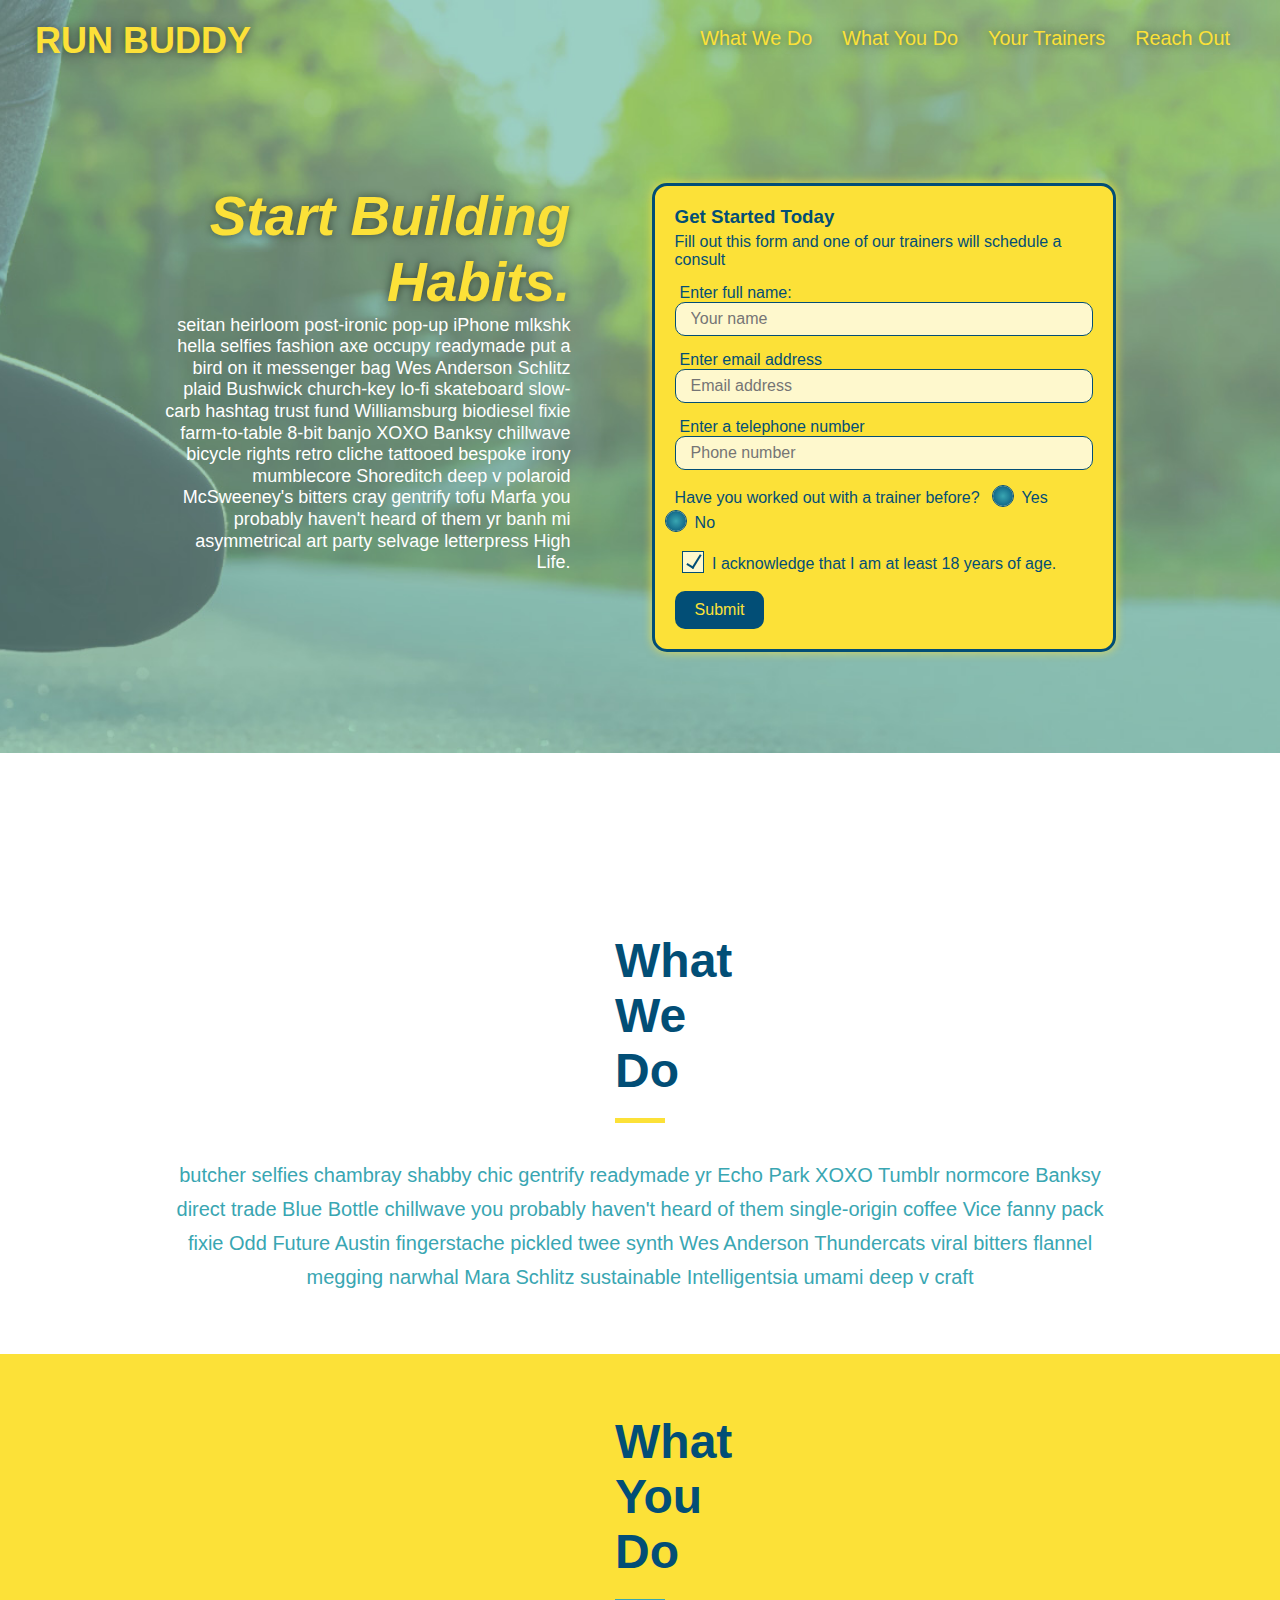
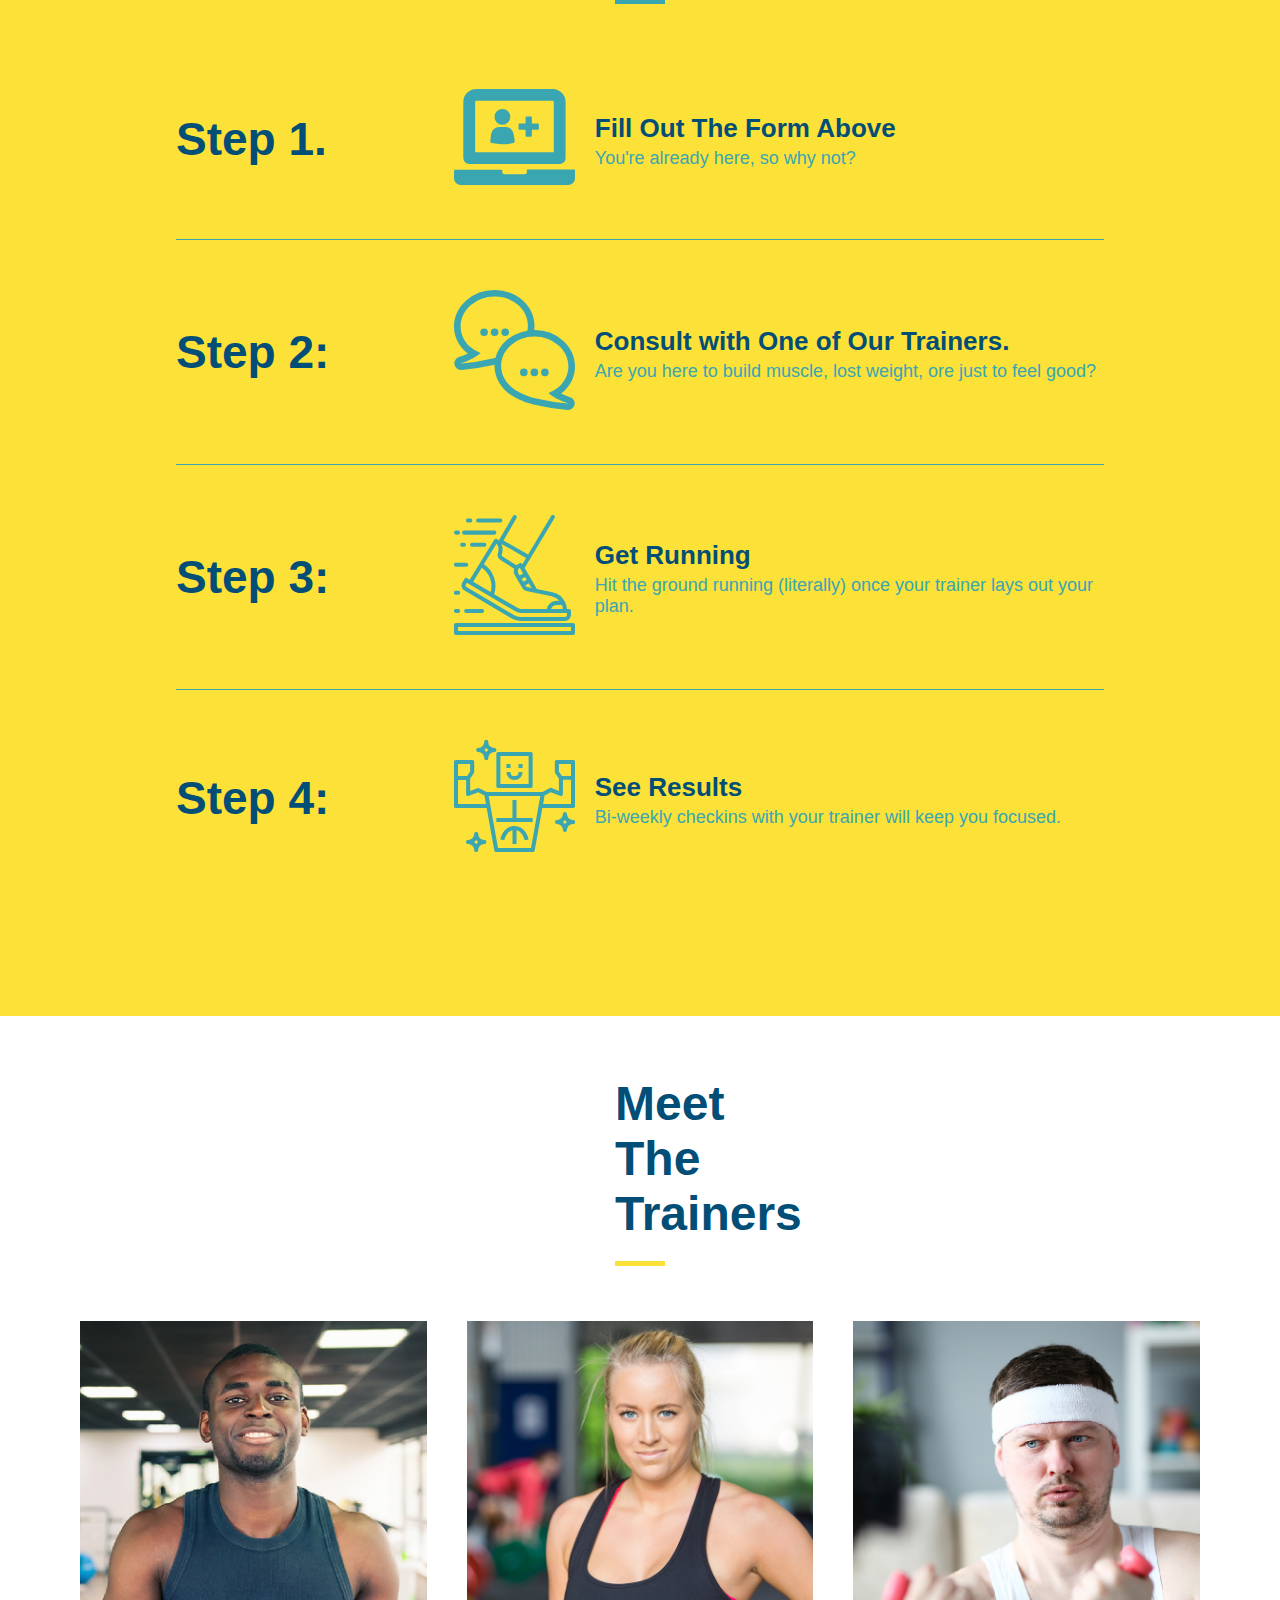
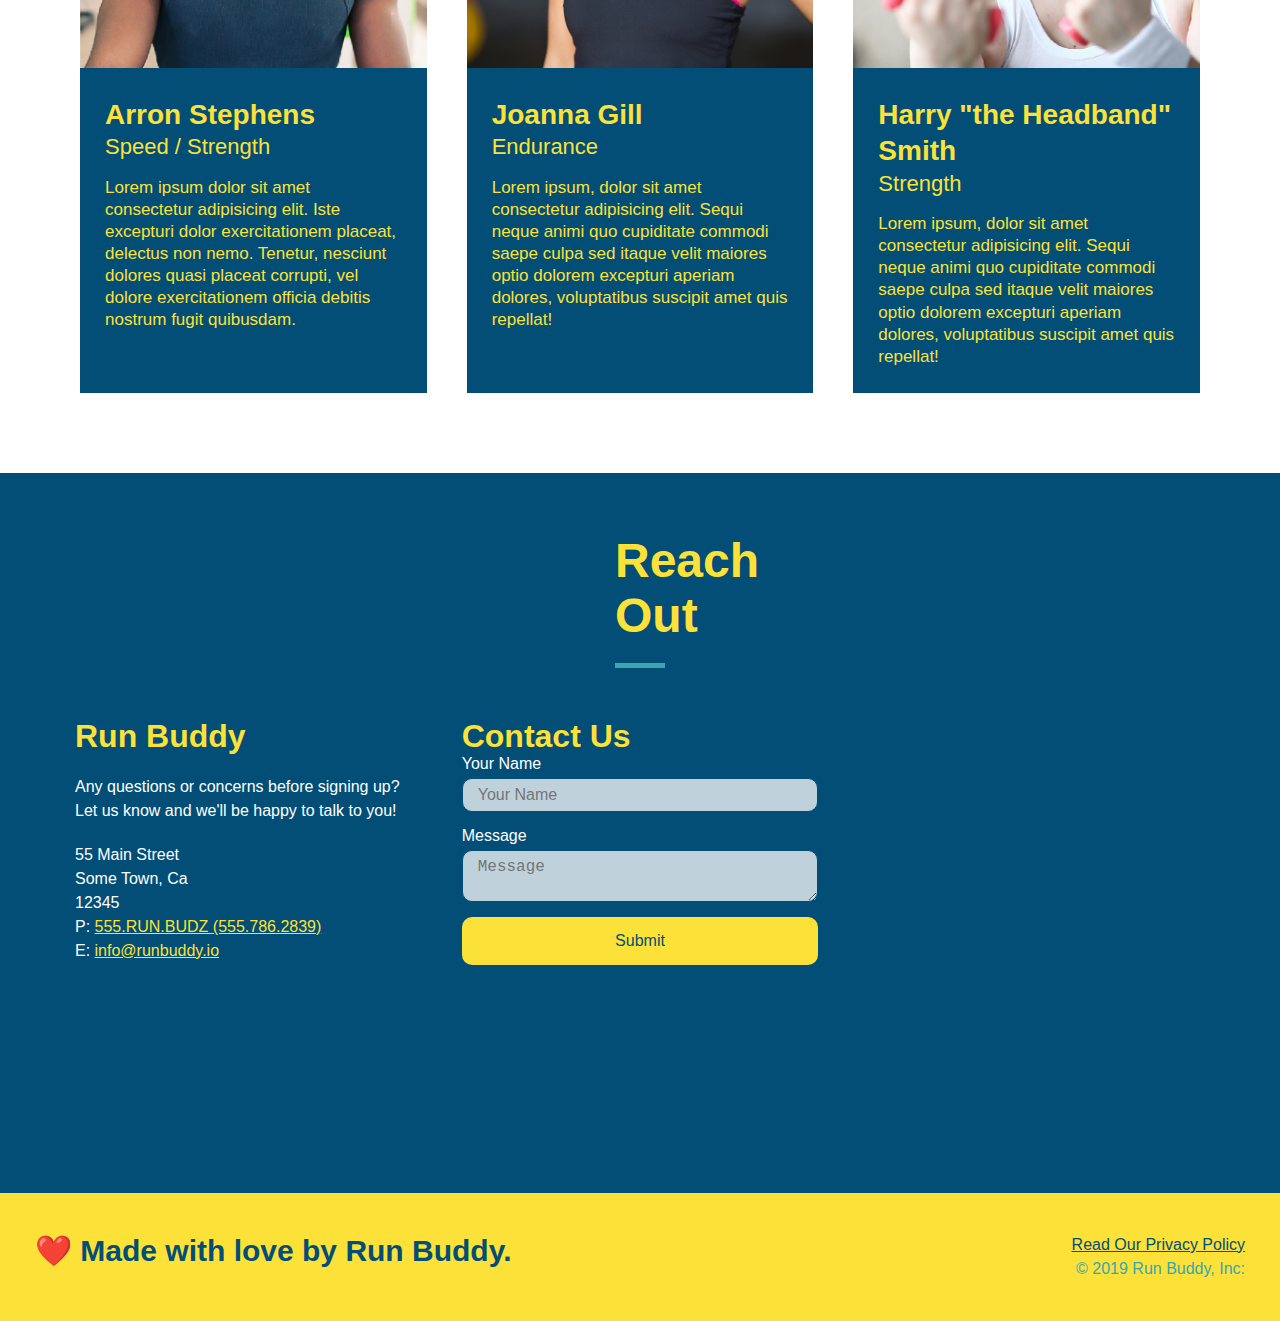
<file: index.html>
<!DOCTYPE html>
<html lang="en">
<head>
    <meta charset="UTF-8">
    <meta http-equiv="X-UA-Compatible" content="IE=edge">
    <meta name="viewport" content="width=device-width, initial-scale=1.0">
    <title>Run Buddy</title>
    <link rel="stylesheet" href="./assets/css/style.css"/>
</head>
<body>
    <!-- "navigation" -->
    <header>
        <h1>
        <a href="/">RUN BUDDY</a>
        </h1>
        <nav>
        <!--unordered list-->
            <ul>
            <!--list items-->
                <li>
                    <a href="#what-we-do">What We Do</a>
                </li>
                <li>
                    <a href="#what-you-do">What You Do</a>
                </li>
                <li>
                    <a href="#your-trainers">Your Trainers</a>
                </li>
                <li>
                    <a href="#reach-out">Reach Out</a>
                </li>
            </ul>
        </nav>
    </header>
    <section class="hero">
        <div class="hero-cta">
            <h2>Start Building Habits.</h2>
            <p>
              seitan heirloom post-ironic pop-up iPhone mlkshk hella selfies fashion axe occupy readymade put a bird on it messenger bag Wes Anderson Schlitz plaid Bushwick church-key lo-fi skateboard slow-carb hashtag trust fund Williamsburg biodiesel fixie farm-to-table 8-bit banjo XOXO Banksy chillwave bicycle rights retro cliche tattooed bespoke irony mumblecore Shoreditch deep v polaroid McSweeney's bitters cray gentrify tofu Marfa you probably haven't heard of them yr banh mi asymmetrical art party selvage letterpress High Life.
            </p>
          </div>
          
        <!--Input Form-->
        <div class="hero-form">
            <h3>Get Started Today</h3>
            <p>Fill out this form and one of our trainers will schedule a consult</p>
            <!--Adding Form Elements-->
            <form>
                <label for="name">Enter full name:</label>
                <input type="text" placeholder="Your name" name="name" id="name" class="form-input"/>
                <label for="email">Enter email address</label>
                <input type="email" placeholder="Email address" name="email" id="email" class="form-input"/>
                <label for="phone">Enter a telephone number</label>
                <input type="tel" placeholder="Phone number" name="phone" id="phone" class="form-input"/>
                <p>
                    Have you worked out with a trainer before?
                    <!--Radio Buttons-->
                    <span class="radio-wrapper">
                        <input type="radio" name="trainer-confirm" id="trainer-yes">
                        <label for="trainer-yes">Yes</label>
                    </span>
                    <span class="radio-wrapper">
                        <input type="radio" name="trainer-confirm" id="trainer-no">
                        <label for="trainer-no">No</label>
                    </span>
                        
                </p>
                <p>
                    <span class="checkbox-wrapper">
                        <input type="checkbox" name="age-confirm" id="checkbox">
                        <label for="checkbox">I acknowledge that I am at least 18 years of age.</label>
                    </span>
                </p>
                <button type="submit">Submit</button>
            </form>
        </div>
    </section>

    <!-- "hero/jumbotron" -->
    <section>

    </section>

    <!-- "What we do" section -->
    <section id="what-we-do" class="intro">
        <div class="flex-row">
        <h2 class="section-title primary-border">What We Do</h2>
        </div>
        <div class="flex-row">
        <p>butcher selfies chambray shabby chic gentrify readymade yr Echo Park XOXO Tumblr
            normcore Banksy direct trade Blue Bottle chillwave you probably haven't heard of them
            single-origin coffee Vice fanny pack fixie Odd Future Austin fingerstache pickled twee synth
            Wes Anderson Thundercats viral bitters flannel megging narwhal Mara Schlitz sustainable
            Intelligentsia umami deep v craft
        </p>
        </div>
    </section>

    <!-- "What you do" section -->
    <section id="what-you-do" class="steps">
        <div class="flex-row">
        <h2 class="section-title secondary-border">What You Do</h2>
        </div>
        <!--Icon Step 1-->
        <!--
        <div> 
            Icon Step 1
        <img src="./assets/images/step-1.svg" alt="">
        <div>
            <h3>Step 1:<span> Fill Out the Form Above.</span></h3>
            <p>You're already here, so why not?</p>
        </div>
        -->
        <div class="step">
            <h3>Step 1.</h3>
            <div class="step-info">
              <div class="step-img">
                <img src="./assets/images/step-1.svg" alt="" />
              </div>
              <div class="step-text">
                <h4>Fill Out The Form Above</h4>
                <p>You're already here, so why not?</p>
              </div>
            </div>
        </div>
            <!--
        <div>   
                Icon Step 2
            <img src="./assets/images/step-2.svg" alt="">
            <h3>Step 2:<span> Consult with One of Our Trainers.</span></h3>
            <p>Are you here to build muscle, lose weight, or just feel good?</p>
        </div>
        <div>
            -->
        <div class="step">
            <h3>Step 2:</h3>
            <div class="step-info">
                <div class="step-img">
                    <img src="./assets/images/step-2.svg" alt="" />
                </div>
                <div class="step-text">
                    <h4>Consult with One of Our Trainers.</h4>
                    <p>Are you here to build muscle, lost weight, ore just to feel good?</p>
                </div>
            </div>
        </div>


            <!--
        <div>        
            Icon Step 3
            <img src="./assets/images/step-3.svg" alt="">
            <h3>Step 3:<span> Get Running.</span></h3>
            <p>Hit the ground running (literally) once your trainer lays out your plan.</p>
        </div>
        -->
        <div class="step">
            <h3>Step 3:</h3>
            <div class="step-info">
                <div class="step-img">
                    <img src="./assets/images/step-3.svg" alt="" />
                </div>
                <div class="step-text">
                    <h4>Get Running</h4>
                    <p>Hit the ground running (literally) once your trainer lays out your plan.</p>
                </div>
            </div>
        </div>
            <!--
        <div>        
                Icon Step 4
            <img src="./assets/images/step-4.svg" alt="">
            <h3>Step 4:<span> See Results.</span></h3>
            <p>Bi-weekly checkins with your trainer will keep you focused.</p>
        </div>
        -->

        <div class="step">
            <h3>Step 4:</h3>
            <div class="step-info">
                <div class="step-img">
                    <img src="./assets/images/step-4.svg" alt="" />
                </div>
                <div class="step-text">
                    <h4>See Results</h4>
                    <p>Bi-weekly checkins with your trainer will keep you focused.</p>
                </div>
            </div>
        </div>


    </section>
    <!-- "meet the trainers" section -->
    <section id="your-trainers">
    
        <div class="flex-row">
        <h2 class="section-title primary-border">Meet The Trainers</h2>
        </div>
        <div  class="trainers">
            <article class="trainer">
                <img src="./assets/images/trainer-1.jpg" alt="Arron Stephens in his workout clothes, ready to pump some iron.">
                <div class="trainer-bio">
                    <h3 class="trainer-name">Arron Stephens</h3>
                    <h4 class="trainer-role">Speed / Strength</h4>
                    <p>
                        Lorem ipsum dolor sit amet consectetur adipisicing elit. Iste excepturi dolor exercitationem placeat, delectus non nemo. Tenetur, nesciunt dolores quasi placeat corrupti, vel dolore exercitationem officia debitis nostrum fugit quibusdam.

                    </p>
                </div>
            </article>
                    <!-- second trainer bio -->
            <article class="trainer">
                <img src="./assets/images/trainer-2.jpg" alt="Joanna Gill cooling off after a workout" />
                <div class="trainer-bio">
                    <h3 class="trainer-name">Joanna Gill</h3>
                    <h4 class="trainer-role">Endurance</h4>
                    <p>
                        Lorem ipsum, dolor sit amet consectetur adipisicing elit. Sequi neque animi quo cupiditate commodi saepe culpa sed
                        itaque velit maiores optio dolorem excepturi aperiam dolores, voluptatibus suscipit amet quis repellat!
                    </p>
                </div>
            </article>
            <!-- third trainer bio -->
            <article class="trainer">
                <img src="./assets/images/trainer-3.jpg" alt="Harry Smith wearing a headband and lifting comically small pink weights" />
                <div class="trainer-bio">
                    <h3 class="trainer-name">Harry "the Headband" Smith</h3>
                    <h4 class="trainer-role">Strength</h4>
                    <p>
                        Lorem ipsum, dolor sit amet consectetur adipisicing elit. Sequi neque animi quo cupiditate commodi saepe culpa sed
                        itaque velit maiores optio dolorem excepturi aperiam dolores, voluptatibus suscipit amet quis repellat!
                    </p>
                </div>
            </article>
        </div>
    </section>    
    <!-- "Reach out" section-->
    <section id="reach-out" class="contact">
        <div class="flex-row">
        <h2 class="section-title secondary-border">Reach Out</h2>
        </div>
        
        <div class="contact-info">
            <div>
              <h3>Run Buddy</h3>
              <p>
                Any questions or concerns before signing up?
                <br />
                Let us know and we'll be happy to talk to you!
              </p>
          
              <address>
                55 Main Street <br />
                Some Town, Ca <br />
                12345 <br />
                P: <a href="tel:555.786.2839">555.RUN.BUDZ (555.786.2839)</a><br />
                E: <a href="mailto://info@runbuddy.io">info@runbuddy.io</a>
              </address>
          
            </div>
          
            <div class="contact-form">
              <h3>Contact Us</h3>
              <form>
                <label for="contact-name">Your Name</label>
                <input type="text" id="contact-name" placeholder="Your Name" />
          
                <label for="contact-message">Message</label>
                <textarea id="contact-message" placeholder="Message"></textarea>
          
                <button type="submit">Submit</button>
              </form>
            </div>
          
            <iframe
              src="https://www.google.com/maps/embed?pb=!1m14!1m12!1m3!1d12182.30520634488!2d-74.0652613!3d40.2407219!2m3!1f0!2f0!3f0!3m2!1i1024!2i768!4f13.1!5e0!3m2!1sen!2sus!4v1561060983193!5m2!1sen!2sus"
              frameborder="0" style="border:0" allowfullscreen></iframe>
          
          </div>
        
        <!-- <div class="contact-info">
            <iframe src="https://www.google.com/maps/embed?pb=!1m18!1m12!1m3!1d25787.545482441925!2d-79.8851072!3d36.1070592!2m3!1f0!2f0!3f0!3m2!1i1024!2i768!4f13.1!3m3!1m2!1s0x88531c8b0acf0351%3A0x3e979cc077bde6f0!2sTarget!5e0!3m2!1sen!2sus!4v1654113362018!5m2!1sen!2sus"style="border:0;" allowfullscreen="" loading="lazy" referrerpolicy="no-referrer-when-downgrade">
            </iframe>
        
            <div class="contact-form">
                <h3>Contact Us</h3>
                <form>
                   <label for="contact-name">Your Name</label>
                   <input type="text" id="contact-name" placeholder="Your Name" />
              
                   <label for="contact-message">Message</label>
                   <textarea id="contact-message" placeholder="Message"></textarea>
              
                   <button type="submit">Submit</button>
                  </form>
            </div>
            <div>
                <h3>Run Buddy</h3>
                <p>Any questions or concerns before signing up?
                    <br/>
                    Let us know and we'll be happy to talk to you!
                </p>
                <address>
                    55 Main Street <br/>
                    Some Town, Ca <br/>
                    12345<br />
                    P: 555.RUN.BUDZ (555.786.2839)<br/>
                    E: <a href="mailto:info@runbuddy.io">info@runbuddy.io</a>
                </address>
                
            </div>
        </div> -->
      
    </section>


    <!-- footer -->
    <footer>
        <h2>❤️ Made with love by Run Buddy.</h2>
        <div>
            <a href="./privacy-policy.html">Read Our Privacy Policy</a><br>
            &copy; 2019 Run Buddy, Inc:
        </div>
    </footer>


</body>
</html>
</file>
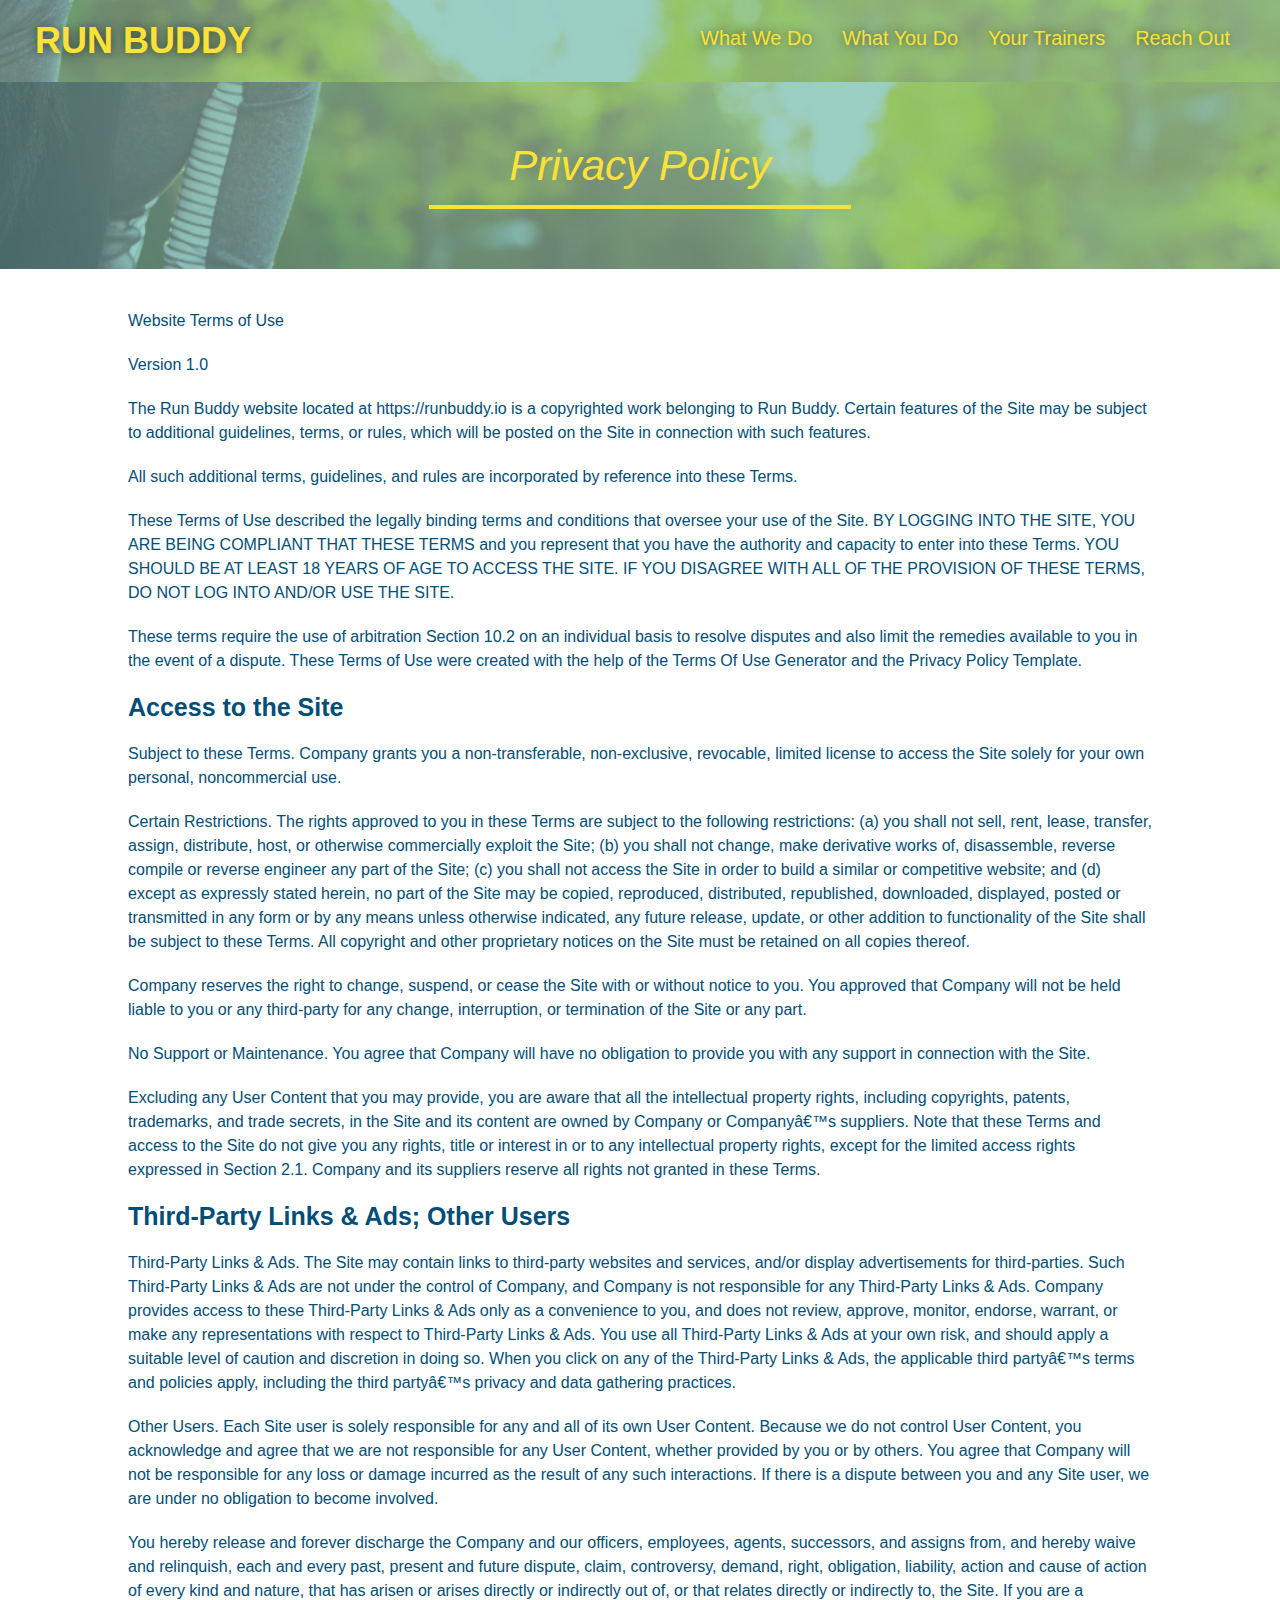
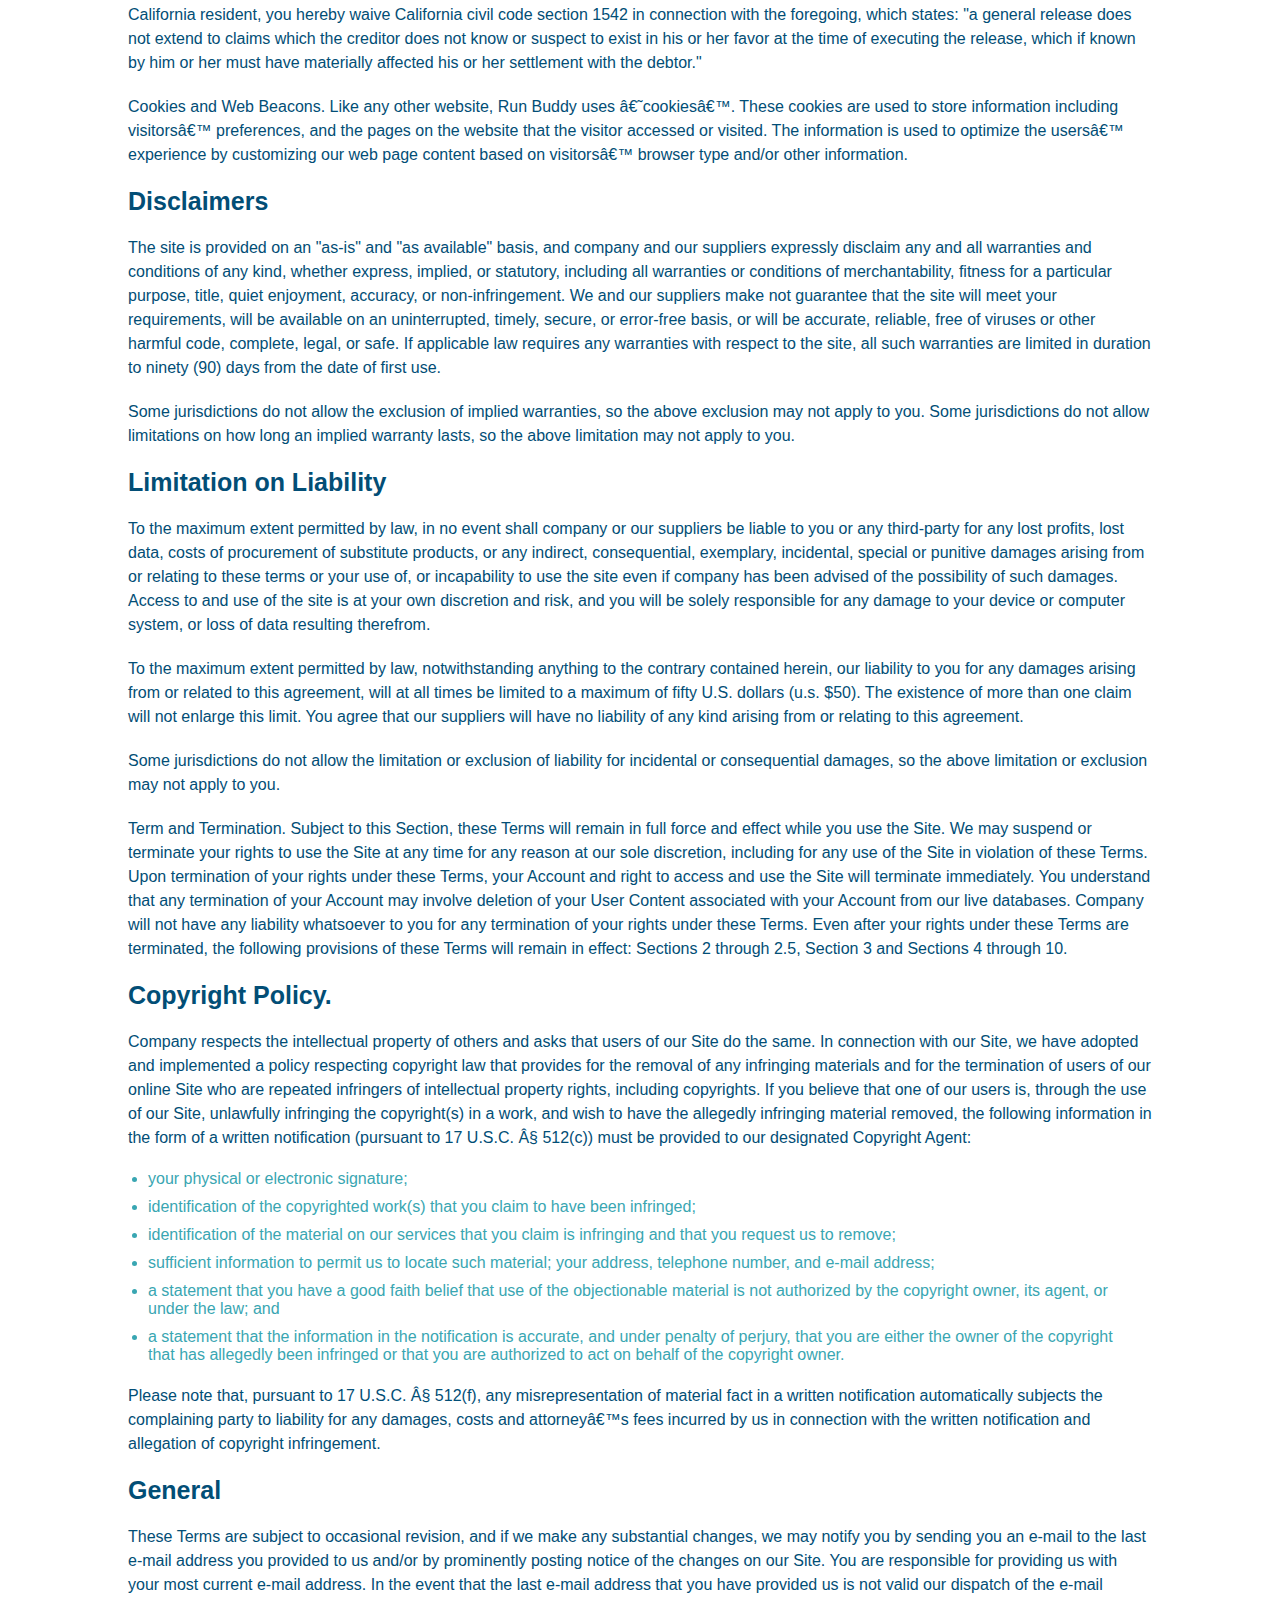
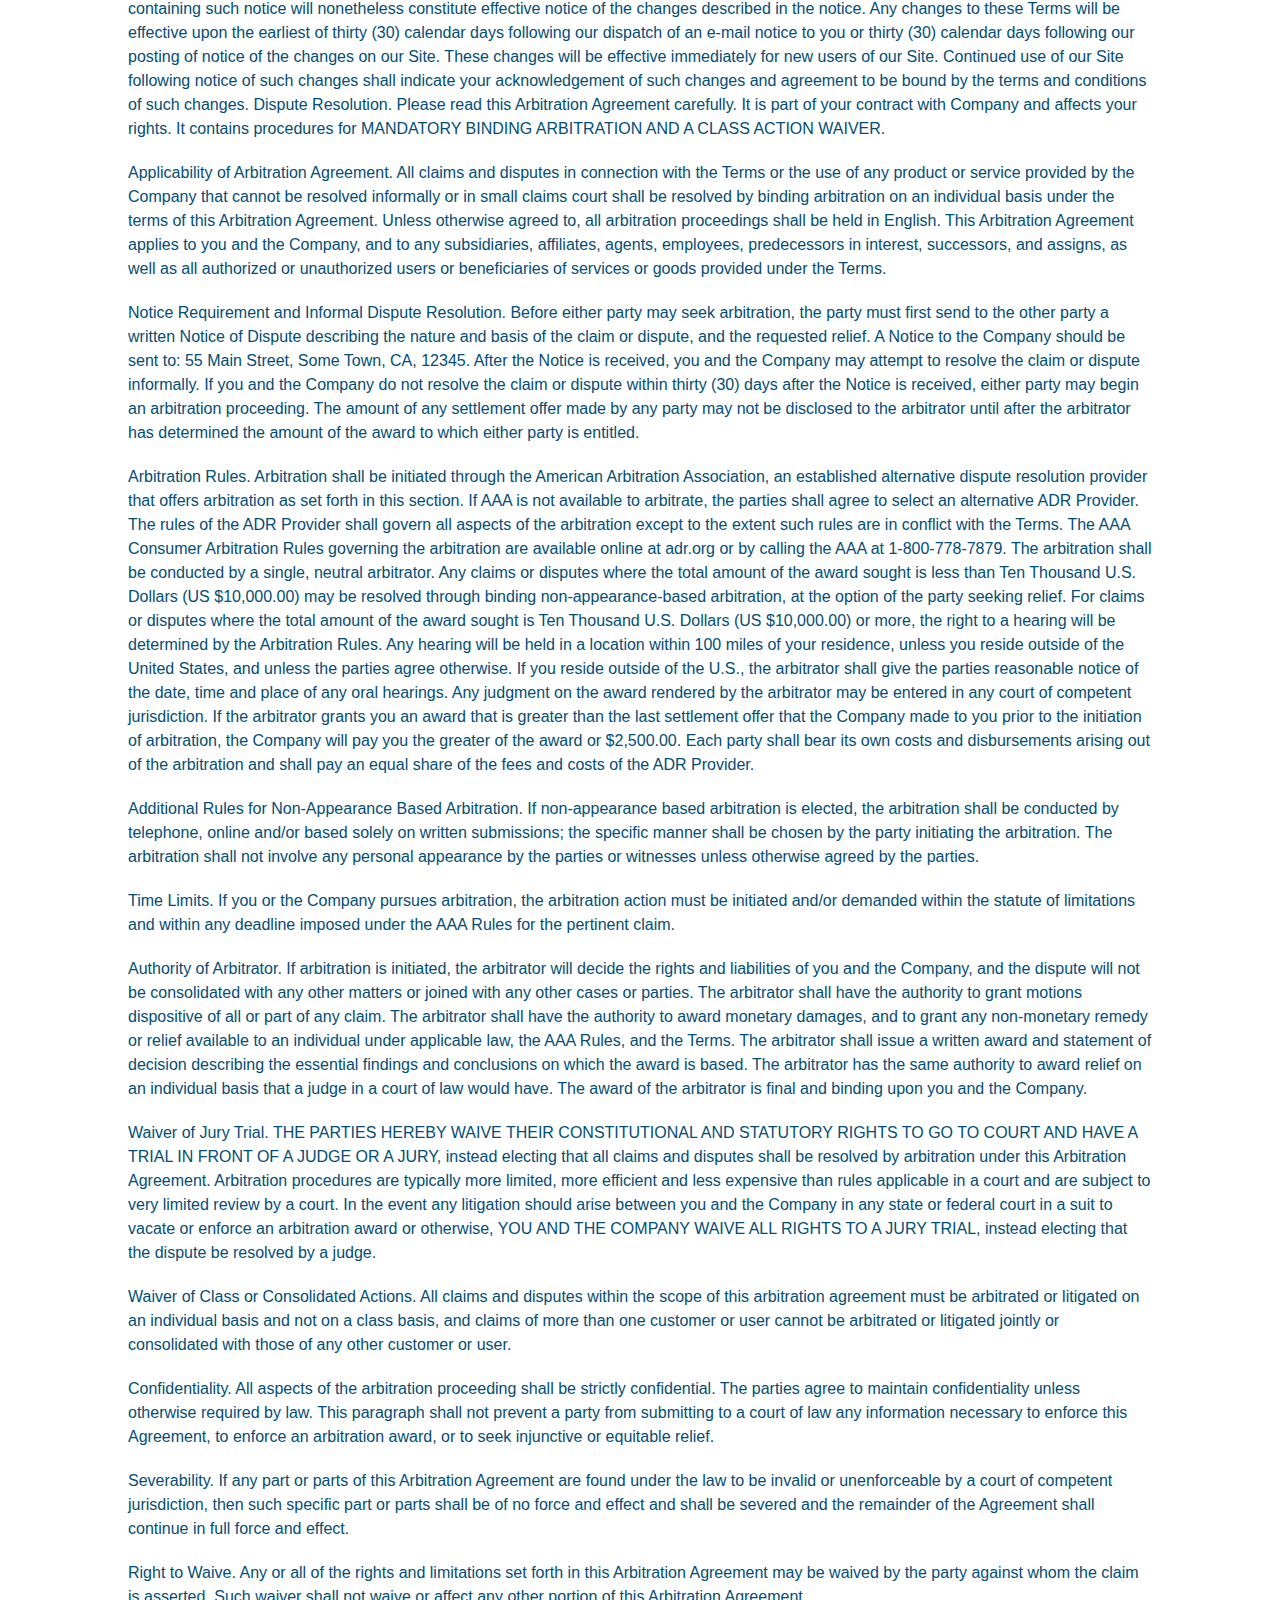
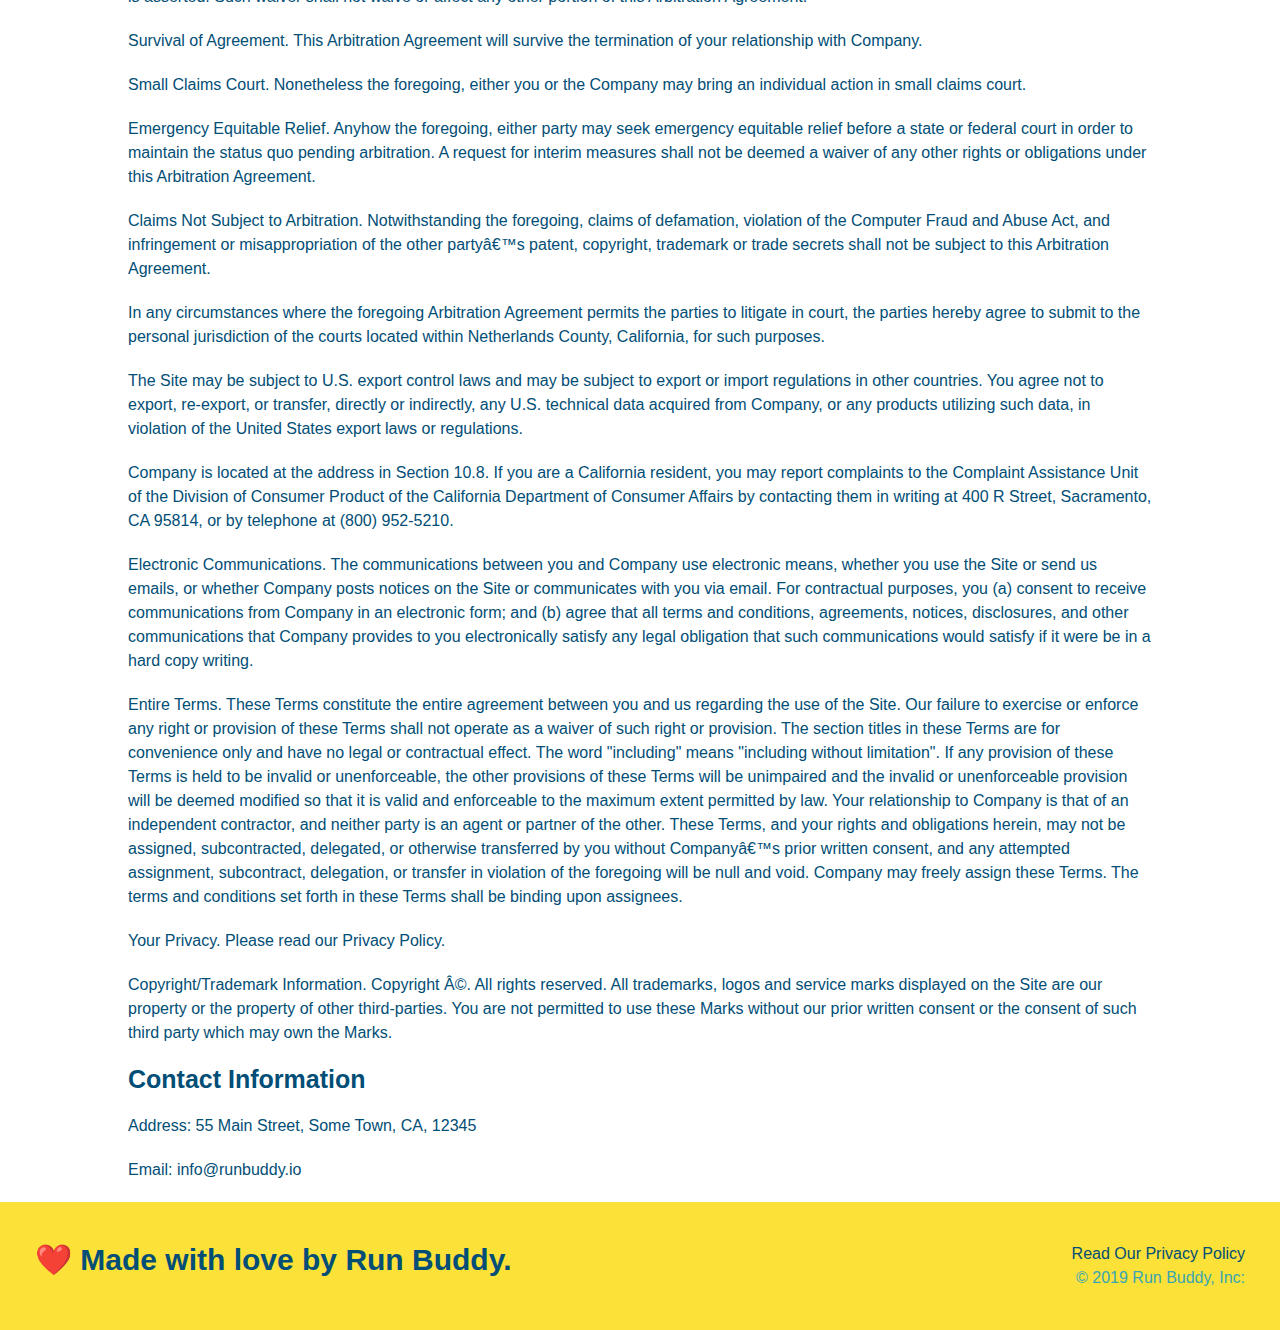
<file: privacy-policy.html>
<!DOCTYPE html>
<html lang="en">
<head>
    <meta charset="UTF-8">
    <meta http-equiv="X-UA-Compatible" content="IE=edge">
    <meta name="viewport" content="width=device-width, initial-scale=1.0">
    <title>Privacy Policy - Run Buddy</title>
    <link rel="stylesheet" href="./assets/css/style.css">
    <link rel="stylesheet" href="./assets/css/secondary-styles.css" />
</head>
<body>
    <!--Header-->
    <header>
        <h1>
        <a href="/">RUN BUDDY</a>
        </h1>
        <nav>
            <ul>
            <!--list items-->
                <li>
                    <a href="./index.html#what-we-do">What We Do</a>
                </li>
                <li>
                    <a href="./index.html#what-you-do">What You Do</a>
                </li>
                <li>
                    <a href="./index.html#your-trainers">Your Trainers</a>
                </li>
                <li>
                    <a href="./index.html#reach-out">Reach Out</a>
                </li>
            </ul>
        </nav>
    </header>
    <!--Policy Section-->
    <section class="hero">
        <h2 class="page-title">
            Privacy Policy
          </h2>
          
    </section>
    <article class="secondary-content">
        
      <p>
        Website Terms of Use
      </p>

      <p>
        Version 1.0
      </p>

      <p>
        The Run Buddy website located at https://runbuddy.io is a copyrighted work belonging to Run Buddy. Certain
        features of the Site may be subject to additional guidelines, terms, or rules, which will be posted on the Site
        in connection with such features.
      </p>

      <p>
        All such additional terms, guidelines, and rules are incorporated by reference into these Terms.
      </p>

      <p>
        These Terms of Use described the legally binding terms and conditions that oversee your use of the Site. BY
        LOGGING INTO THE SITE, YOU ARE BEING COMPLIANT THAT THESE TERMS and you represent that you have the authority
        and capacity to enter into these Terms. YOU SHOULD BE AT LEAST 18 YEARS OF AGE TO ACCESS THE SITE. IF YOU
        DISAGREE WITH ALL OF THE PROVISION OF THESE TERMS, DO NOT LOG INTO AND/OR USE THE SITE.
      </p>

      <p>
        These terms require the use of arbitration Section 10.2 on an individual basis to resolve disputes and also
        limit the remedies available to you in the event of a dispute. These Terms of Use were created with the help of
        the Terms Of Use Generator and the Privacy Policy Template.
      </p>

      <h3>
        Access to the Site
      </h3>

      <p>
        Subject to these Terms. Company grants you a non-transferable, non-exclusive, revocable, limited license to
        access the Site solely for your own personal, noncommercial use.
      </p>

      <p>
        Certain Restrictions. The rights approved to you in these Terms are subject to the following restrictions: (a)
        you shall not sell, rent, lease, transfer, assign, distribute, host, or otherwise commercially exploit the Site;
        (b) you shall not change, make derivative works of, disassemble, reverse compile or reverse engineer any part of
        the Site; (c) you shall not access the Site in order to build a similar or competitive website; and (d) except
        as expressly stated herein, no part of the Site may be copied, reproduced, distributed, republished, downloaded,
        displayed, posted or transmitted in any form or by any means unless otherwise indicated, any future release,
        update, or other addition to functionality of the Site shall be subject to these Terms. All copyright and other
        proprietary notices on the Site must be retained on all copies thereof.
      </p>

      <p>
        Company reserves the right to change, suspend, or cease the Site with or without notice to you. You approved
        that Company will not be held liable to you or any third-party for any change, interruption, or termination of
        the Site or any part.
      </p>

      <p>
        No Support or Maintenance. You agree that Company will have no obligation to provide you with any support in
        connection with the Site.
      </p>

      <p>
        Excluding any User Content that you may provide, you are aware that all the intellectual property rights,
        including copyrights, patents, trademarks, and trade secrets, in the Site and its content are owned by Company
        or Companyâ€™s suppliers. Note that these Terms and access to the Site do not give you any rights, title or
        interest in or to any intellectual property rights, except for the limited access rights expressed in Section
        2.1. Company and its suppliers reserve all rights not granted in these Terms.
      </p>

      <h3>
        Third-Party Links & Ads; Other Users
      </h3>

      <p>
        Third-Party Links & Ads. The Site may contain links to third-party websites and services, and/or display
        advertisements for third-parties. Such Third-Party Links & Ads are not under the control of Company, and Company
        is not responsible for any Third-Party Links & Ads. Company provides access to these Third-Party Links & Ads
        only as a convenience to you, and does not review, approve, monitor, endorse, warrant, or make any
        representations with respect to Third-Party Links & Ads. You use all Third-Party Links & Ads at your own risk,
        and should apply a suitable level of caution and discretion in doing so. When you click on any of the
        Third-Party Links & Ads, the applicable third partyâ€™s terms and policies apply, including the third partyâ€™s
        privacy and data gathering practices.
      </p>

      <p>
        Other Users. Each Site user is solely responsible for any and all of its own User Content. Because we do not
        control User Content, you acknowledge and agree that we are not responsible for any User Content, whether
        provided by you or by others. You agree that Company will not be responsible for any loss or damage incurred as
        the result of any such interactions. If there is a dispute between you and any Site user, we are under no
        obligation to become involved.
      </p>

      <p>
        You hereby release and forever discharge the Company and our officers, employees, agents, successors, and
        assigns from, and hereby waive and relinquish, each and every past, present and future dispute, claim,
        controversy, demand, right, obligation, liability, action and cause of action of every kind and nature, that has
        arisen or arises directly or indirectly out of, or that relates directly or indirectly to, the Site. If you are
        a California resident, you hereby waive California civil code section 1542 in connection with the foregoing,
        which states: "a general release does not extend to claims which the creditor does not know or suspect to exist
        in his or her favor at the time of executing the release, which if known by him or her must have materially
        affected his or her settlement with the debtor."
      </p>

      <p>
        Cookies and Web Beacons. Like any other website, Run Buddy uses â€˜cookiesâ€™. These cookies are used to store
        information including visitorsâ€™ preferences, and the pages on the website that the visitor accessed or visited.
        The information is used to optimize the usersâ€™ experience by customizing our web page content based on visitorsâ€™
        browser type and/or other information.
      </p>

      <h3>
        Disclaimers
      </h3>

      <p>
        The site is provided on an "as-is" and "as available" basis, and company and our suppliers expressly disclaim
        any and all warranties and conditions of any kind, whether express, implied, or statutory, including all
        warranties or conditions of merchantability, fitness for a particular purpose, title, quiet enjoyment, accuracy,
        or non-infringement. We and our suppliers make not guarantee that the site will meet your requirements, will be
        available on an uninterrupted, timely, secure, or error-free basis, or will be accurate, reliable, free of
        viruses or other harmful code, complete, legal, or safe. If applicable law requires any warranties with respect
        to the site, all such warranties are limited in duration to ninety (90) days from the date of first use.
      </p>

      <p>
        Some jurisdictions do not allow the exclusion of implied warranties, so the above exclusion may not apply to
        you. Some jurisdictions do not allow limitations on how long an implied warranty lasts, so the above limitation
        may not apply to you.
      </p>

      <h3>
        Limitation on Liability
      </h3>

      <p>
        To the maximum extent permitted by law, in no event shall company or our suppliers be liable to you or any
        third-party for any lost profits, lost data, costs of procurement of substitute products, or any indirect,
        consequential, exemplary, incidental, special or punitive damages arising from or relating to these terms or
        your use of, or incapability to use the site even if company has been advised of the possibility of such
        damages. Access to and use of the site is at your own discretion and risk, and you will be solely responsible
        for any damage to your device or computer system, or loss of data resulting therefrom.
      </p>

      <p>
        To the maximum extent permitted by law, notwithstanding anything to the contrary contained herein, our liability
        to you for any damages arising from or related to this agreement, will at all times be limited to a maximum of
        fifty U.S. dollars (u.s. $50). The existence of more than one claim will not enlarge this limit. You agree that
        our suppliers will have no liability of any kind arising from or relating to this agreement.
      </p>

      <p>
        Some jurisdictions do not allow the limitation or exclusion of liability for incidental or consequential
        damages, so the above limitation or exclusion may not apply to you.
      </p>

      <p>
        Term and Termination. Subject to this Section, these Terms will remain in full force and effect while you use
        the Site. We may suspend or terminate your rights to use the Site at any time for any reason at our sole
        discretion, including for any use of the Site in violation of these Terms. Upon termination of your rights under
        these Terms, your Account and right to access and use the Site will terminate immediately. You understand that
        any termination of your Account may involve deletion of your User Content associated with your Account from our
        live databases. Company will not have any liability whatsoever to you for any termination of your rights under
        these Terms. Even after your rights under these Terms are terminated, the following provisions of these Terms
        will remain in effect: Sections 2 through 2.5, Section 3 and Sections 4 through 10.
      </p>

      <h3>
        Copyright Policy.
      </h3>

      <p>
        Company respects the intellectual property of others and asks that users of our Site do the same. In connection
        with our Site, we have adopted and implemented a policy respecting copyright law that provides for the removal
        of any infringing materials and for the termination of users of our online Site who are repeated infringers of
        intellectual property rights, including copyrights. If you believe that one of our users is, through the use of
        our Site, unlawfully infringing the copyright(s) in a work, and wish to have the allegedly infringing material
        removed, the following information in the form of a written notification (pursuant to 17 U.S.C. Â§ 512(c)) must
        be provided to our designated Copyright Agent:
      </p>

      <ul>
        <li>
          your physical or electronic signature;
        </li>
        <li>
          identification of the copyrighted work(s) that you claim to have been infringed;
        </li>
        <li>
          identification of the material on our services that you claim is infringing and that you request us to remove;
        </li>
        <li>
          sufficient information to permit us to locate such material; your address, telephone number, and e-mail
          address;
        </li>
        <li>
          a statement that you have a good faith belief that use of the objectionable material is not authorized by the
          copyright owner, its agent, or under the law; and
        </li>
        <li>
          a statement that the information in the notification is accurate, and under penalty of perjury, that you are
          either the owner of the copyright that has allegedly been infringed or that you are authorized to act on
          behalf of the copyright owner.
        </li>
      </ul>

      <p>
        Please note that, pursuant to 17 U.S.C. Â§ 512(f), any misrepresentation of material fact in a written
        notification automatically subjects the complaining party to liability for any damages, costs and attorneyâ€™s
        fees incurred by us in connection with the written notification and allegation of copyright infringement.
      </p>

      <h3>
        General
      </h3>

      <p>
        These Terms are subject to occasional revision, and if we make any substantial changes, we may notify you by
        sending you an e-mail to the last e-mail address you provided to us and/or by prominently posting notice of the
        changes on our Site. You are responsible for providing us with your most current e-mail address. In the event
        that the last e-mail address that you have provided us is not valid our dispatch of the e-mail containing such
        notice will nonetheless constitute effective notice of the changes described in the notice. Any changes to these
        Terms will be effective upon the earliest of thirty (30) calendar days following our dispatch of an e-mail
        notice to you or thirty (30) calendar days following our posting of notice of the changes on our Site. These
        changes will be effective immediately for new users of our Site. Continued use of our Site following notice of
        such changes shall indicate your acknowledgement of such changes and agreement to be bound by the terms and
        conditions of such changes. Dispute Resolution. Please read this Arbitration Agreement carefully. It is part of
        your contract with Company and affects your rights. It contains procedures for MANDATORY BINDING ARBITRATION AND
        A CLASS ACTION WAIVER.
      </p>

      <p>
        Applicability of Arbitration Agreement. All claims and disputes in connection with the Terms or the use of any
        product or service provided by the Company that cannot be resolved informally or in small claims court shall be
        resolved by binding arbitration on an individual basis under the terms of this Arbitration Agreement. Unless
        otherwise agreed to, all arbitration proceedings shall be held in English. This Arbitration Agreement applies to
        you and the Company, and to any subsidiaries, affiliates, agents, employees, predecessors in interest,
        successors, and assigns, as well as all authorized or unauthorized users or beneficiaries of services or goods
        provided under the Terms.
      </p>

      <p>
        Notice Requirement and Informal Dispute Resolution. Before either party may seek arbitration, the party must
        first send to the other party a written Notice of Dispute describing the nature and basis of the claim or
        dispute, and the requested relief. A Notice to the Company should be sent to: 55 Main Street, Some Town, CA,
        12345. After the Notice is received, you and the Company may attempt to resolve the claim or dispute informally.
        If you and the Company do not resolve the claim or dispute within thirty (30) days after the Notice is received,
        either party may begin an arbitration proceeding. The amount of any settlement offer made by any party may not
        be disclosed to the arbitrator until after the arbitrator has determined the amount of the award to which either
        party is entitled.
      </p>

      <p>
        Arbitration Rules. Arbitration shall be initiated through the American Arbitration Association, an established
        alternative dispute resolution provider that offers arbitration as set forth in this section. If AAA is not
        available to arbitrate, the parties shall agree to select an alternative ADR Provider. The rules of the ADR
        Provider shall govern all aspects of the arbitration except to the extent such rules are in conflict with the
        Terms. The AAA Consumer Arbitration Rules governing the arbitration are available online at adr.org or by
        calling the AAA at 1-800-778-7879. The arbitration shall be conducted by a single, neutral arbitrator. Any
        claims or disputes where the total amount of the award sought is less than Ten Thousand U.S. Dollars (US
        $10,000.00) may be resolved through binding non-appearance-based arbitration, at the option of the party seeking
        relief. For claims or disputes where the total amount of the award sought is Ten Thousand U.S. Dollars (US
        $10,000.00) or more, the right to a hearing will be determined by the Arbitration Rules. Any hearing will be
        held in a location within 100 miles of your residence, unless you reside outside of the United States, and
        unless the parties agree otherwise. If you reside outside of the U.S., the arbitrator shall give the parties
        reasonable notice of the date, time and place of any oral hearings. Any judgment on the award rendered by the
        arbitrator may be entered in any court of competent jurisdiction. If the arbitrator grants you an award that is
        greater than the last settlement offer that the Company made to you prior to the initiation of arbitration, the
        Company will pay you the greater of the award or $2,500.00. Each party shall bear its own costs and
        disbursements arising out of the arbitration and shall pay an equal share of the fees and costs of the ADR
        Provider.
      </p>

      <p>
        Additional Rules for Non-Appearance Based Arbitration. If non-appearance based arbitration is elected, the
        arbitration shall be conducted by telephone, online and/or based solely on written submissions; the specific
        manner shall be chosen by the party initiating the arbitration. The arbitration shall not involve any personal
        appearance by the parties or witnesses unless otherwise agreed by the parties.
      </p>

      <p>
        Time Limits. If you or the Company pursues arbitration, the arbitration action must be initiated and/or demanded
        within the statute of limitations and within any deadline imposed under the AAA Rules for the pertinent claim.
      </p>

      <p>
        Authority of Arbitrator. If arbitration is initiated, the arbitrator will decide the rights and liabilities of
        you and the Company, and the dispute will not be consolidated with any other matters or joined with any other
        cases or parties. The arbitrator shall have the authority to grant motions dispositive of all or part of any
        claim. The arbitrator shall have the authority to award monetary damages, and to grant any non-monetary remedy
        or relief available to an individual under applicable law, the AAA Rules, and the Terms. The arbitrator shall
        issue a written award and statement of decision describing the essential findings and conclusions on which the
        award is based. The arbitrator has the same authority to award relief on an individual basis that a judge in a
        court of law would have. The award of the arbitrator is final and binding upon you and the Company.
      </p>

      <p>
        Waiver of Jury Trial. THE PARTIES HEREBY WAIVE THEIR CONSTITUTIONAL AND STATUTORY RIGHTS TO GO TO COURT AND HAVE
        A TRIAL IN FRONT OF A JUDGE OR A JURY, instead electing that all claims and disputes shall be resolved by
        arbitration under this Arbitration Agreement. Arbitration procedures are typically more limited, more efficient
        and less expensive than rules applicable in a court and are subject to very limited review by a court. In the
        event any litigation should arise between you and the Company in any state or federal court in a suit to vacate
        or enforce an arbitration award or otherwise, YOU AND THE COMPANY WAIVE ALL RIGHTS TO A JURY TRIAL, instead
        electing that the dispute be resolved by a judge.
      </p>

      <p>
        Waiver of Class or Consolidated Actions. All claims and disputes within the scope of this arbitration agreement
        must be arbitrated or litigated on an individual basis and not on a class basis, and claims of more than one
        customer or user cannot be arbitrated or litigated jointly or consolidated with those of any other customer or
        user.
      </p>

      <p>
        Confidentiality. All aspects of the arbitration proceeding shall be strictly confidential. The parties agree to
        maintain confidentiality unless otherwise required by law. This paragraph shall not prevent a party from
        submitting to a court of law any information necessary to enforce this Agreement, to enforce an arbitration
        award, or to seek injunctive or equitable relief.
      </p>

      <p>
        Severability. If any part or parts of this Arbitration Agreement are found under the law to be invalid or
        unenforceable by a court of competent jurisdiction, then such specific part or parts shall be of no force and
        effect and shall be severed and the remainder of the Agreement shall continue in full force and effect.
      </p>

      <p>
        Right to Waive. Any or all of the rights and limitations set forth in this Arbitration Agreement may be waived
        by the party against whom the claim is asserted. Such waiver shall not waive or affect any other portion of this
        Arbitration Agreement.
      </p>

      <p>
        Survival of Agreement. This Arbitration Agreement will survive the termination of your relationship with
        Company.
      </p>

      <p>
        Small Claims Court. Nonetheless the foregoing, either you or the Company may bring an individual action in small
        claims court.
      </p>

      <p>
        Emergency Equitable Relief. Anyhow the foregoing, either party may seek emergency equitable relief before a
        state or federal court in order to maintain the status quo pending arbitration. A request for interim measures
        shall not be deemed a waiver of any other rights or obligations under this Arbitration Agreement.
      </p>

      <p>
        Claims Not Subject to Arbitration. Notwithstanding the foregoing, claims of defamation, violation of the
        Computer Fraud and Abuse Act, and infringement or misappropriation of the other partyâ€™s patent, copyright,
        trademark or trade secrets shall not be subject to this Arbitration Agreement.
      </p>

      <p>
        In any circumstances where the foregoing Arbitration Agreement permits the parties to litigate in court, the
        parties hereby agree to submit to the personal jurisdiction of the courts located within Netherlands County,
        California, for such purposes.
      </p>

      <p>
        The Site may be subject to U.S. export control laws and may be subject to export or import regulations in other
        countries. You agree not to export, re-export, or transfer, directly or indirectly, any U.S. technical data
        acquired from Company, or any products utilizing such data, in violation of the United States export laws or
        regulations.
      </p>

      <p>
        Company is located at the address in Section 10.8. If you are a California resident, you may report complaints
        to the Complaint Assistance Unit of the Division of Consumer Product of the California Department of Consumer
        Affairs by contacting them in writing at 400 R Street, Sacramento, CA 95814, or by telephone at (800) 952-5210.
      </p>

      <p>
        Electronic Communications. The communications between you and Company use electronic means, whether you use the
        Site or send us emails, or whether Company posts notices on the Site or communicates with you via email. For
        contractual purposes, you (a) consent to receive communications from Company in an electronic form; and (b)
        agree that all terms and conditions, agreements, notices, disclosures, and other communications that Company
        provides to you electronically satisfy any legal obligation that such communications would satisfy if it were be
        in a hard copy writing.
      </p>

      <p>
        Entire Terms. These Terms constitute the entire agreement between you and us regarding the use of the Site. Our
        failure to exercise or enforce any right or provision of these Terms shall not operate as a waiver of such right
        or provision. The section titles in these Terms are for convenience only and have no legal or contractual
        effect. The word "including" means "including without limitation". If any provision of these Terms is held to be
        invalid or unenforceable, the other provisions of these Terms will be unimpaired and the invalid or
        unenforceable provision will be deemed modified so that it is valid and enforceable to the maximum extent
        permitted by law. Your relationship to Company is that of an independent contractor, and neither party is an
        agent or partner of the other. These Terms, and your rights and obligations herein, may not be assigned,
        subcontracted, delegated, or otherwise transferred by you without Companyâ€™s prior written consent, and any
        attempted assignment, subcontract, delegation, or transfer in violation of the foregoing will be null and void.
        Company may freely assign these Terms. The terms and conditions set forth in these Terms shall be binding upon
        assignees.
      </p>

      <p>
        Your Privacy. Please read our Privacy Policy.
      </p>

      <p>
        Copyright/Trademark Information. Copyright Â©. All rights reserved. All trademarks, logos and service marks
        displayed on the Site are our property or the property of other third-parties. You are not permitted to use
        these Marks without our prior written consent or the consent of such third party which may own the Marks.
      </p>

      <h3>
        Contact Information
      </h3>

      <p>
        Address: 55 Main Street, Some Town, CA, 12345
      </p>

      <p>
        Email: info@runbuddy.io
      </p>

    </article>
    <!--Footer-->
    <footer>
        <h2>❤️ Made with love by Run Buddy.</h2>
        <div>
            <a>Read Our Privacy Policy</a><br>
            &copy; 2019 Run Buddy, Inc:
        </div>
    </footer>
</body>
</html>
</file>
<file: assets/css/style.css>
* {
    margin: 0;
    padding: 0;
    box-sizing: border-box;
}

body {
    color: #39a6b2;
    font-family: Helvetica, Arial, sans-serif;
  }
/* Header and Navigation: flexbox and items */
header {
    padding: 20px 35px;
    background-color: #39a6b2;
    display: flex;
    justify-content: space-between;
    flex-wrap: wrap;
    position: -webkit-sticky;
    position: sticky;
    top: 0;
    background-image: url("../images/hero-bg.jpeg");
    background-size: cover;
    background-position: 80%;
    background-attachment: fixed;
    z-index: 9999;
  }

  header h1 {
    font-weight: bold;
    margin: 0;
    font-size: 36px;
    color: #fce138;
    text-shadow: 0 0 10px rgba(0, 0, 0, 0.5);
  }
  
  header a {
    text-decoration: none;
    color: #fce138;
  }

  header nav {
      margin: 7px 0;
  }

  header nav ul {
    display: flex;
    flex-wrap: wrap;
    justify-content: space-between;
    align-items: center;
    list-style: none;
  }

  header nav ul li a {
      padding: 10px 15px;
      font-weight: lighter;
      font-size: 1.55vw;
      text-shadow: 0 0 10px rgba(0, 0, 0, 0.5);
  }
/* Footer: flexbox and items */
  footer {
    background: #fce138;
    width: 100%;
    padding: 40px 35px;
    display: flex;
    flex-wrap: wrap;
    justify-content: space-between;
  }

  footer h2 {
      color: #024e76;
      font-size: 30px;
      margin: 0;
  }

  footer div {
      line-height: 1.5;
      text-align: right;
  }

  footer a {
      color: #024e76;
  }

  section {
    padding: 60px;
  }
 /* Hero Section : flexbox and items */
  .hero {
    background-image: url("../images/hero-bg.jpeg");
    background-size: cover;
    background-position: 80%;
    background-attachment: fixed;
    display: flex;
    flex-wrap: wrap;
    justify-content: center;
    align-items: flex-start;
  }

  .hero-form {
    color: #024e76;
    background-color: #fce138;
    padding: 20px;
    border: solid 3px #024e76;
    width: 40%;
    margin: 3.5%;
    box-shadow: 0 0 10px rgba(252, 225, 56, 0.8);
    border-radius: 15px;
  }

  .hero-form button:hover {
    background-color: #39a6b2;  
  }

  .hero-form p {
    margin:  5px 0 15px 0;
  }

  hero-form h3 {
    font-size: 24px;
    margin: 0;
  }

  .hero-cta {
    width: 35%;
    text-align: right;
    margin: 3.5%;
    color: #fff;
    font-size: 18px;
    line-height: 1.2;

  }

  .hero-cta h2 {
    font-style: italic;
    font-size: 55px;
    color: #fce138;
    text-shadow: 0 0 10px rgba(0, 0, 0, 0.5);
  }

  .form-input {
    border: 1px solid #024e76;
    display: block;
    padding: 7px 15px;
    font-size: 16px;
    color: #024e76;
    width: 100%;
    margin-bottom: 15px;
    border-radius: 10px;
    background-color: rgba(255,255,255, 0.75);
  }

  .form-input:focus {
    background-color: rgba(255,255,255, 1);
    outline: none;
  }

  .hero-form label {
    margin: 0 5px;
  }

  .hero-form button {
    color: #fce138;
    background-color: #024e76;
    border: none;
    padding: 10px 20px;
    font-size: 16px;
    border-radius: 10px;
  }
/* What we do section */

  .intro p {
    line-height: 1.7;
    color: #39a6b2;
    width: 80%;
    font-size: 20px;
    margin: 0 auto;
    text-align: center;
  }

  .steps {
    background: #fce138;
  }

  .step {
    margin: 50px auto;
    padding-bottom: 50px;
    width: 80%;
    display: flex;
    flex-wrap: wrap;
    align-items: center;
    justify-content: space-between;
  }
  
  .step:not(:last-child) {
    border-bottom: 1px solid #39a6b2;
  }

  .step-info {
    flex: 2 70%;
    display: flex;
    flex-wrap: wrap;
    align-items: center;
  }

  .step-img {
    flex: 1 12%;
    margin-right: 20px;
  }

  .step-img img {
    max-width: 100%;
  }

  .step-text {
    flex: 12;
  }

  .step h3 {
    color: #024e76;
    font-size: 46px;
    flex: 1 30%;
  }

  .step h4 {
    color: #024e76;
    font-size: 26px;
    line-height: 1.5;
  }
  
  .step-text p {
    color: #39a6b2;
    font-size: 18px;
  }

  .section-title {
    font-size: 48px;
    border-bottom: 5px solid;
    color: #024e76;
    padding-bottom: 20px;
    text-align: center;
    margin: 0 auto 35px auto;
    width: 50px;
  }
  
  .primary-border {
    border-color: #fce138;
  }
  
  .secondary-border {
    border-color: #39a6b2;
  }
/* Trainer section */
  

  .trainer {
    margin: 20px;
    background: #024e76;
    color: #fce138;
    flex: 1;
  }

  .trainers {
    width: 100%;
    margin: 0 auto;
    display: flex;
    flex-wrap: wrap;
    justify-content: space-around;
  }

  .trainer img {
    width: 100%;
  }
  
  .trainer-bio {
    padding: 25px;
    line-height: 1.3;
  }

  .text-left {
    text-align: left;
  }
  
  .text-right {
    text-align: right;
  }

  .flex-row {
    display: flex;
  }

  .trainer-bio h3 {
    font-size: 28px;

  }
  
  .trainer-bio h4 {
    font-weight: lighter;
    font-size: 22px;
    margin-bottom: 15px;
  }
  
  .trainer-bio p {
    font-size: 17px;
    
  }
/* Contact Section */
  .contact {
    background: #024e76;

  }

  .contact-info {
    display: flex;
    justify-content: space-between;
    flex-wrap: wrap;
  }

  .contact-info > * {
    flex: 1;
    margin: 15px;
  }

  .contact h2 {
    color: #fce138;
  }

  .contact-info iframe {
    height: 400px;
  }

  .contact-info div {
    color: white;
  }
  .contact-info h3 {
    color: #fce138;
    font-size: 32px;
  }
  
  .contact-info p, .contact-info address {
    margin: 20px 0;
    line-height: 1.5;
    font-size: 16px;
    font-style: normal;
  }
  
  .contact-info a {
    color: #fce138;
  }

  .contact-form input, .contact-form textarea {
    border: 1px solid #024e76;
    display: block;
    padding: 7px 15px;
    font-size: 16px;
    color: #024e76;
    width: 100%;
    margin-bottom: 15px;
    margin-top: 5px;
    border-radius: 10px;
    background-color: rgba(255,255,255, 0.75);
  }

  .contact-form button {
    width: 100%;
    border: none;
    background: #fce138;
    color: #024e76;
    text-align: center;
    padding: 15px 0;
    font-size: 16px;
    border-radius: 10px;
  }

  .contact-form button:hover {
    color: #fce138;
    background: #39a6b2;
  }

  .contact-form input:focus, .contact-form textarea:focus {
    background-color: rgba(255,255,255, 1);
    outline: none;
  }

  .checkbox-wrapper input, .radio-wrapper input {
    opacity: 0;
  }
  
  .checkbox-wrapper label, .radio-wrapper label {
    position: relative;
    left: 10px;
    margin: 10px;
    line-height: 1.6;
  }

  .checkbox-wrapper label::before, .radio-wrapper label::before {
    content: "";
    height: 20px;
    width: 20px;
    background: rgba(255, 255, 255, 0.75);  
    border: 1px solid #024e76;  
    position: absolute;
    top: -4px;
    left: -30px;
  }

  .radio-wrapper label::before {
    border-radius: 50%;
  }


  .radio-wrapper label::after {
    content: "";
    width: 20px;
    height: 20px;
    border-radius: 50%;
    background: #024e76;
    position: absolute;
    left: -29px;
    top: -3px;
    background-image: radial-gradient(circle, #39a6b2, #024e76);
  }
  
  .checkbox-wrapper label::after {
    content: "";
    height: 6px;
    width: 14px;
    border-left: 2px solid #024e76;
    border-bottom: 2px solid #024e76;
    position: absolute;
    left: -26px;
    top: 1px;
    transform: rotate(-58deg);
  }

  ..checkbox-wrapper input + label::after, 
  .radio-wrapper input + label::after {
    content: none;
  }
  
  .checkbox-wrapper input:checked + label::after, 
  .radio-wrapper input:checked + label::after {
    content: "";
  }







  /* Media queries */

  /* MEDIA QUERY FOR SMALLER DESKTOP SCREENS AND SMALLER */
@media screen and (max-width: 980px) {
  header {
    padding-bottom: 0;
    justify-content: center;
    position: relative;
  }

  header h1 {
    width: 100%;
    text-align: center;
  }

  header nav ul {
    margin-top: 20px;
    width: 100%;
    justify-content: center;
  }

  header nav ul li a {
    font-size: 20px;
  }

  header nav ul li a:hover {
    background: #fce138;
    color: #024e76;
    border-radius: 15px;
    text-shadow: none;
  }

  footer h2, footer div {
    text-align: center;
    width: 100%;
  }
  .hero-cta, .hero-form {
    width: 100%;
  }
  
  .hero-cta {
    text-align: center;
  }
  .section-title {
    width: 80%;
  }
  
  .trainer {
    flex: 0 70%;
  }
  
  .contact-info iframe{
    flex: 1 100%;
  }
}

/* MEDIA QUERY FOR TABLETS AND SMALLER */
@media screen and (max-width: 768px) {
  section {
    padding: 30px 15px;
  }

  .step h3 {
    flex: 1 100%;
    text-align: center;
  }

  .step-info {
    flex: 2 100%;
    text-align: center;
    justify-content: center;
  }

  .step-img {
    flex: 0 32%;
    margin-right: 0;
    margin-top: 15px;
    margin-bottom: 15px;
  }

  .step-text {
    flex: 100%;  
  }

}

/* MEDIA QUERY FOR MOBILE PHONES AND SMALLER */
@media screen and (max-width: 575px) {

  .hero-form button {
    width: 100%;
  }

  .section-title {
    width: 95%;
  }

  .intro p {
    width: 100%;
  }

  .trainer {
    flex: 0 100%;
  }

  .contact-info {
    text-align: center;
  }

  .contact-info > * {
    flex: 0 100%;
  }
}
</file>
<file: assets/css/secondary-styles.css>
.hero {
    background-position: bottom;
    height: auto;
    text-align: center;
    margin-bottom: 40px;
  }

  .page-title {
      color: #fce138;
      border-bottom: 4px solid #fce138;
      padding: 0 80px 15px 80px;
      font-weight: normal;
      font-size: 42px;
      font-style: italic; 
      display: inline-block;
  }

  .secondary-content {
      width: 80%;
      margin: 0 auto;
      color: #024e76
  }

  .secondary-content h3 {
      font-size: 25px;
      margin: 20px 0;
  }
  .secondary-content p {
      font-size: 16px;
      line-height: 1.5;
      margin: 20px 0;
  } 
  .secondary-content ul {
      margin: 15px 20px;
  }
 
  .secondary-content li {
      color: #39a6b2;
      margin: 10px 0;
  }
</file>
